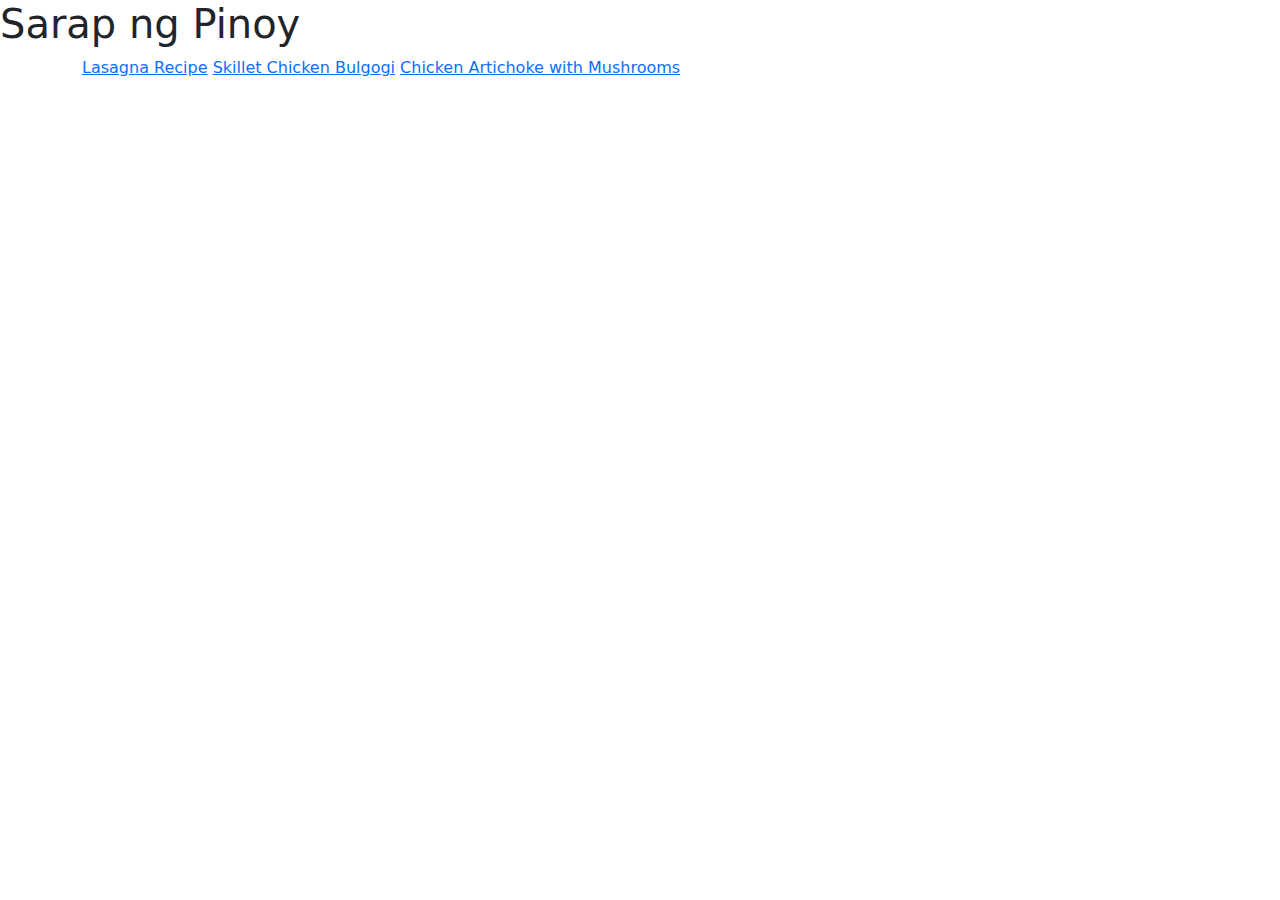
<file: index.html>
<!DOCTYPE html>
<html lang="en">
<head>
    <meta charset="UTF-8">
    <meta name="viewport" content="width=device-width, initial-scale=1.0">
    <title>First Project</title>
    <link href="https://cdn.jsdelivr.net/npm/bootstrap@5.3.3/dist/css/bootstrap.min.css" rel="stylesheet" integrity="sha384-QWTKZyjpPEjISv5WaRU9OFeRpok6YctnYmDr5pNlyT2bRjXh0JMhjY6hW+ALEwIH" crossorigin="anonymous">
    <link rel="stylesheet" href="/style.css">
</head>
<body>
    <nav class="logo">
        <nav class="navigation-left">
            <h1>Sarap ng Pinoy</h1>
        </nav>
    </nav>
    <div class="container">
        <a href="./recipes/lasagna.html">Lasagna Recipe</a>
        <a href="./recipes/skillet-chicken-bulgogi.html">Skillet Chicken Bulgogi</a>
        <a href="./recipes/chicken-artichoke-with-mushrooms.html">Chicken Artichoke with Mushrooms</a>
    </div>

    <script src="https://cdn.jsdelivr.net/npm/bootstrap@5.3.3/dist/js/bootstrap.bundle.min.js" integrity="sha384-YvpcrYf0tY3lHB60NNkmXc5s9fDVZLESaAA55NDzOxhy9GkcIdslK1eN7N6jIeHz" crossorigin="anonymous"></script>

</body>
</html>
</file>
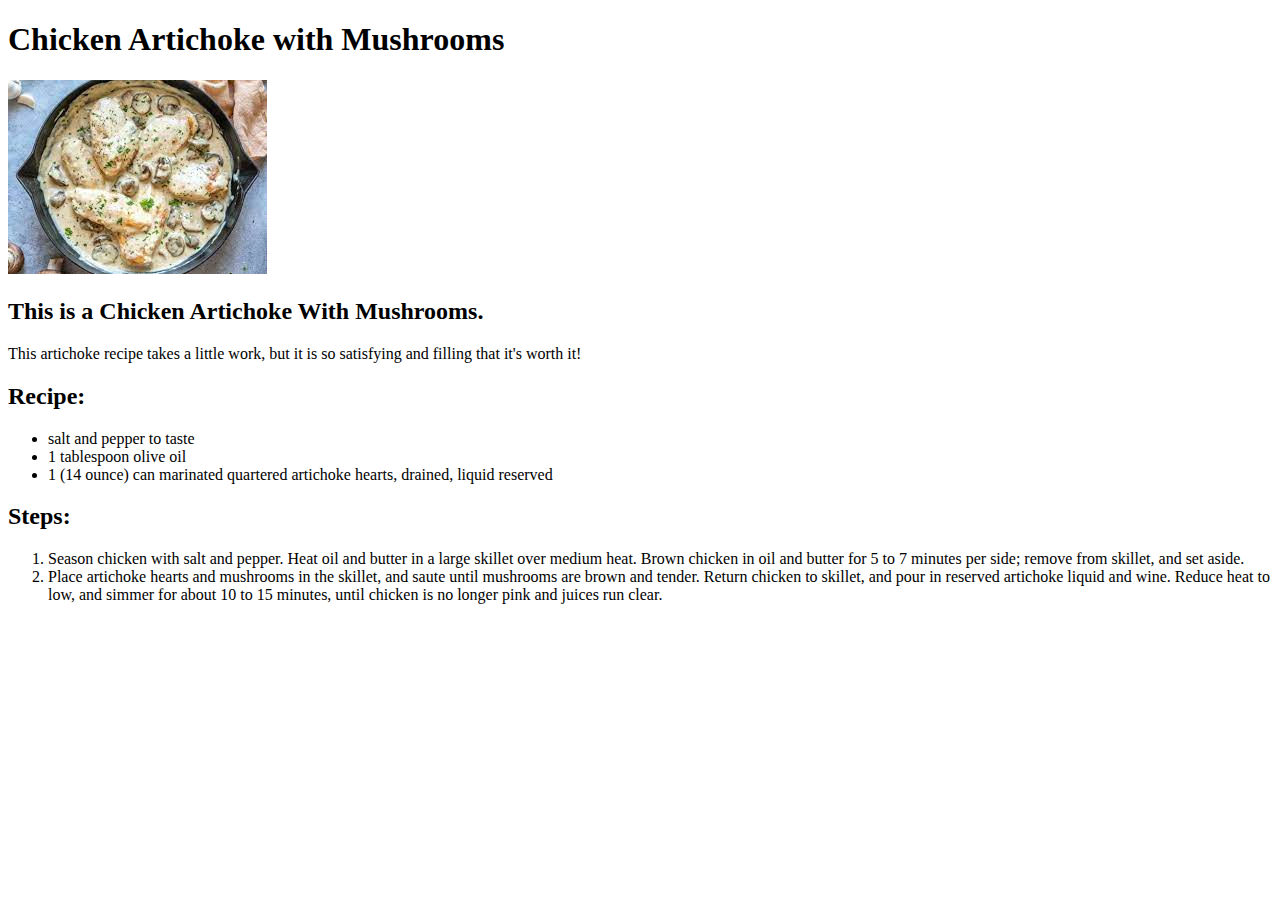
<file: recipes/chicken-artichoke-with-mushrooms.html>
<!DOCTYPE html>
<html lang="en">
<head>
    <meta charset="UTF-8">
    <meta name="viewport" content="width=device-width, initial-scale=1.0">
    <title>Chicken Artichoke with Mushrooms</title>
</head>
<body>
    <h1>Chicken Artichoke with Mushrooms</h1>
    <img src="./img/chicken-artichoke.jpeg" alt="CHicken Artichoke Image">
    <h2>This is a Chicken Artichoke With Mushrooms.</h2>
    <p>This artichoke recipe takes a little work, but it is so satisfying and filling that it's worth it!</p>
    <h2>Recipe:</h2>
    <ul>
        <li>salt and pepper to taste</li>
        <li>1 tablespoon olive oil</li>
        <li>1 (14 ounce) can marinated quartered artichoke hearts, drained, liquid reserved</li>
    </ul>
    <h2>Steps:</h2>
    <ol>
        <li>Season chicken with salt and pepper. Heat oil and butter in a large skillet over medium heat. Brown chicken in oil and butter for 5 to 7 minutes per side; remove from skillet, and set aside.</li>
        <li>Place artichoke hearts and mushrooms in the skillet, and saute until mushrooms are brown and tender. Return chicken to skillet, and pour in reserved artichoke liquid and wine. Reduce heat to low, and simmer for about 10 to 15 minutes, until chicken is no longer pink and juices run clear.</li>
    </ol>
</body>
</html>
</file>
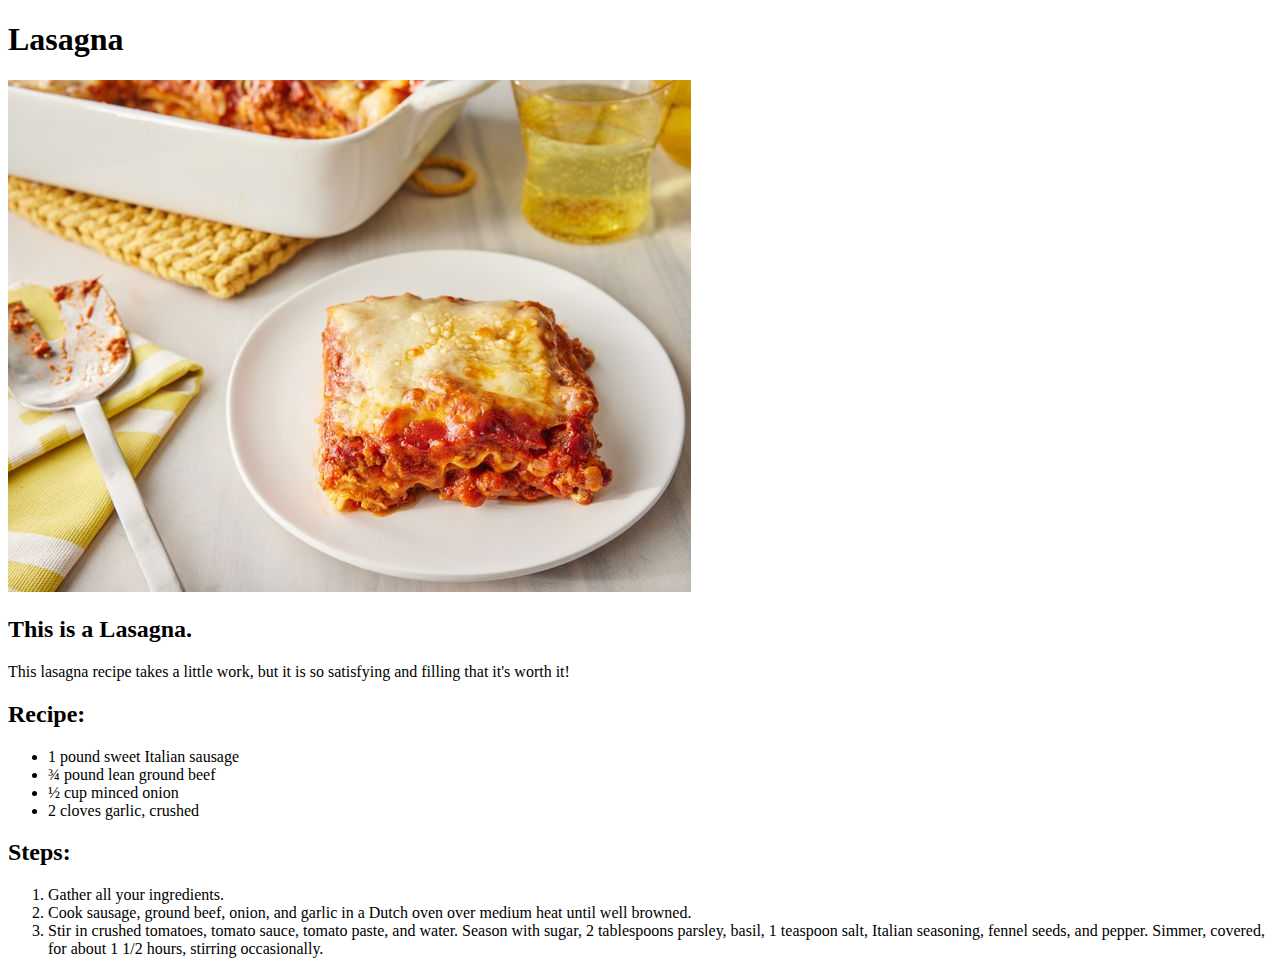
<file: recipes/lasagna.html>
<!DOCTYPE html>
<html lang="en">
<head>
    <meta charset="UTF-8">
    <meta name="viewport" content="width=device-width, initial-scale=1.0">
    <title>Lasagna</title>
</head>
<body>
    <h1>Lasagna</h1>
    <a href="skillet-chicken-bulgogi.html"><img src="./img/lasagna.jpg" alt="Lasagna Image"></a>
    <h2>This is a Lasagna.</h2>
    <p>This lasagna recipe takes a little work, but it is so satisfying and filling that it's worth it!</p>
    <h2>Recipe:</h2>
    <ul>
        <li>1 pound sweet Italian sausage</li>
        <li>¾ pound lean ground beef</li>
        <li>½ cup minced onion</li>
        <li>2 cloves garlic, crushed</li>
    </ul>
    <h2>Steps:</h2>
    <ol>
        <li>Gather all your ingredients.</li>
        <li>Cook sausage, ground beef, onion, and garlic in a Dutch oven over medium heat until well browned.</li>
        <li>Stir in crushed tomatoes, tomato sauce, tomato paste, and water. Season with sugar, 2 tablespoons parsley, basil, 1 teaspoon salt, Italian seasoning, fennel seeds, and pepper. Simmer, covered, for about 1 1/2 hours, stirring occasionally.</li>
    </ol>
</body>
</html>
</file>
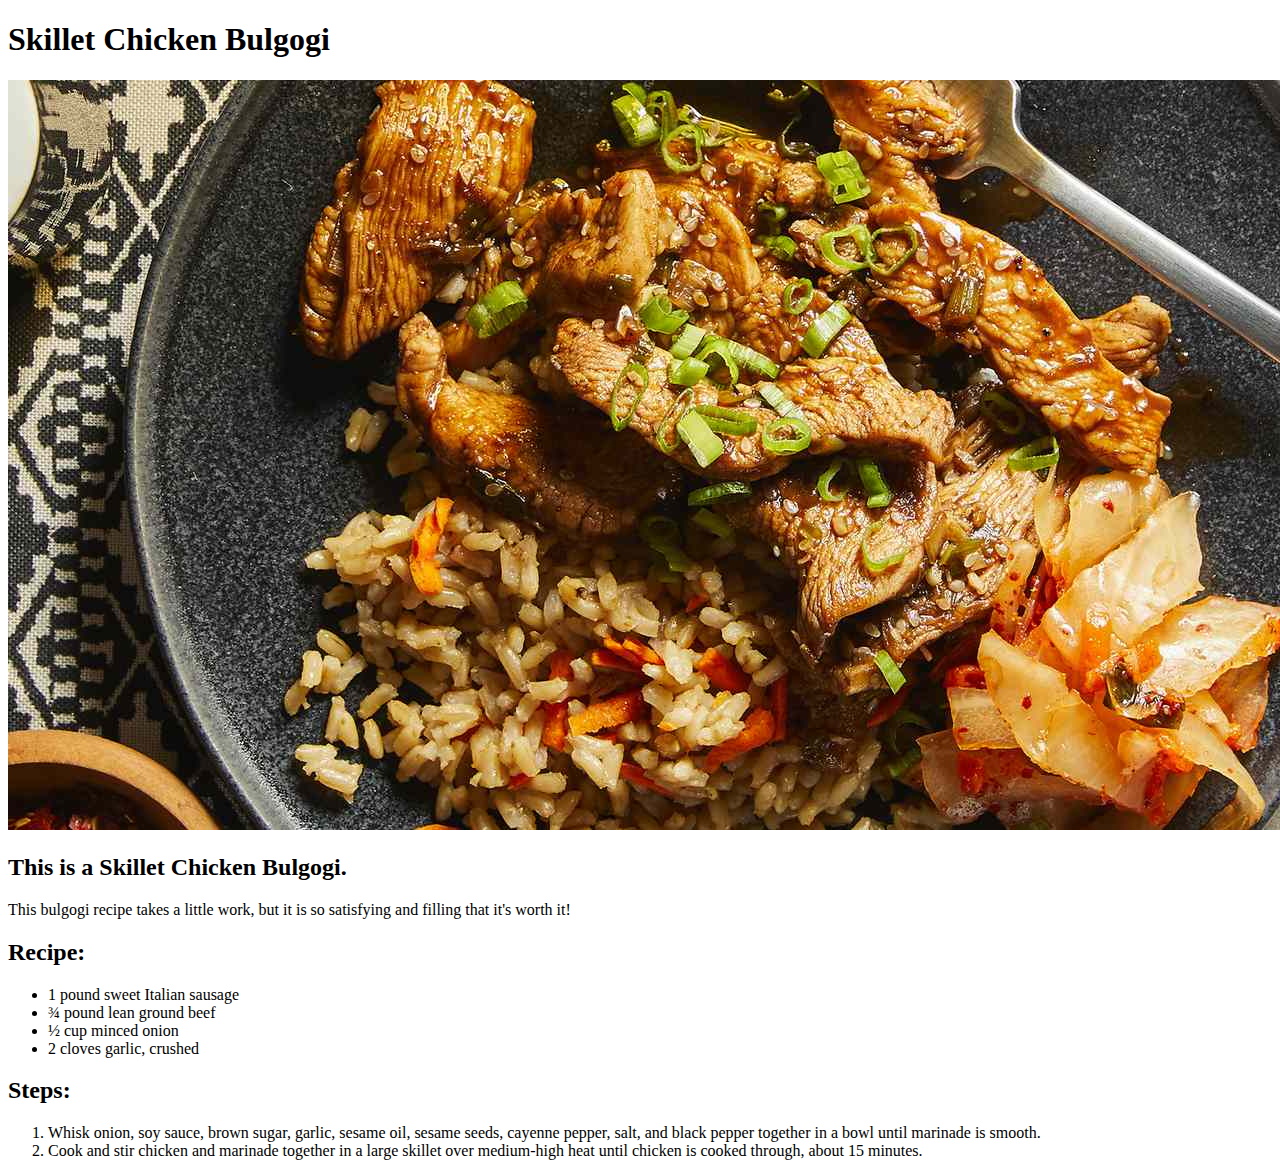
<file: recipes/skillet-chicken-bulgogi.html>
<!DOCTYPE html>
<html lang="en">
<head>
    <meta charset="UTF-8">
    <meta name="viewport" content="width=device-width, initial-scale=1.0">
    <title>Skillet Chicken Bulgogi</title>
</head>
<body>
    <h1>Skillet Chicken Bulgogi</h1>
    <img src="./img/skillet-chicken-bulgogi.jpg" alt="Skillet Chicken Bulgogi Image">
    <h2>This is a Skillet Chicken Bulgogi.</h2>
    <p>This bulgogi recipe takes a little work, but it is so satisfying and filling that it's worth it!</p>
    <h2>Recipe:</h2>
    <ul>
        <li>1 pound sweet Italian sausage</li>
        <li>¾ pound lean ground beef</li>
        <li>½ cup minced onion</li>
        <li>2 cloves garlic, crushed</li>
    </ul>
    <h2>Steps:</h2>
    <ol>
        <li>Whisk onion, soy sauce, brown sugar, garlic, sesame oil, sesame seeds, cayenne pepper, salt, and black pepper together in a bowl until marinade is smooth.</li>
        <li>Cook and stir chicken and marinade together in a large skillet over medium-high heat until chicken is cooked through, about 15 minutes.</li>
    </ol>
</body>
</html>
</file>
<file: style.css>
/* element.style {
    width: 50%;
    height: 60%;
    margin-left: auto;
    margin-right: auto;
} */
</file>
